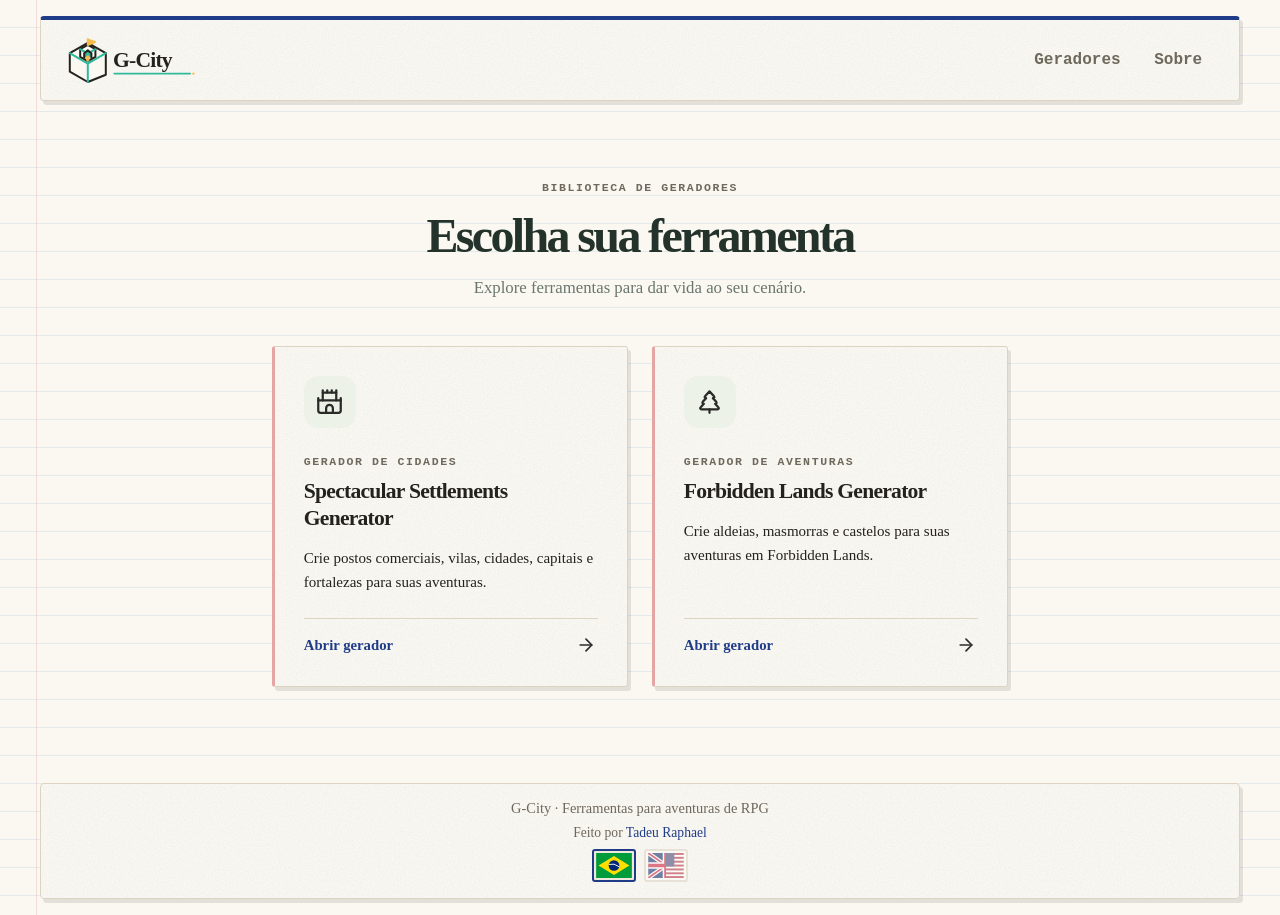
<file: index.html>
<!DOCTYPE html>
<html lang="pt-BR" data-paper="cream">
<head>
    <meta charset="UTF-8">
    <meta name="viewport" content="width=device-width, initial-scale=1.0">
    <meta name="theme-color" content="#fbf8f1">
    <meta
        name="description"
        content="G-City reúne ferramentas para criar mundos e assentamentos de RPG."
        data-i18n-content="metaDescription"
    >
    <title data-i18n="pageTitle">G-City — Ferramentas para RPG</title>
    <link rel="icon" type="image/svg+xml" href="assets/brand/g-city-mark.svg">
    <link rel="stylesheet" href="css/landing.css">
    <link rel="stylesheet" href="css/paper-ui.css">
</head>

<body>
    <div class="site-shell" id="top">
        <div id="site-header">
            <header class="site-header">
                <div class="header-inner">
                    <a class="site-brand" href="./" aria-label="G-City, início" data-i18n-aria-label="brandAria">
                        <img class="site-logo" src="assets/brand/g-city-logo.svg" alt="">
                    </a>
                    <nav class="site-navigation" aria-label="Navegação principal" data-i18n-aria-label="mainNavigation">
                        <a href="#geradores" data-i18n="generatorsNav">Geradores</a>
                        <a href="#sobre" data-i18n="aboutNav">Sobre</a>
                    </nav>
                </div>
            </header>
        </div>

        <main class="site-main">
            <section class="generator-section" id="geradores" aria-labelledby="generator-heading">
                <p class="eyebrow" data-i18n="library">BIBLIOTECA DE GERADORES</p>
                <h1 id="generator-heading" data-i18n="heroTitle">Escolha sua ferramenta</h1>
                <p class="section-description" data-i18n="heroDescription">Explore ferramentas para dar vida ao seu cenário.</p>

                <div class="generator-grid">
                    <a class="generator-card" href="generators/spectacular-settlements/index.html" data-generator-link>
                        <span class="card-icon" aria-hidden="true">🏰</span>
                        <span class="card-category" data-i18n="cityCategory">GERADOR DE CIDADES</span>
                        <h2 data-i18n="spectacularName">Spectacular Settlements Generator</h2>
                        <p data-i18n="spectacularDescription">Crie postos comerciais, vilas, cidades, capitais e fortalezas para suas aventuras.</p>
                        <span class="card-action"><span data-i18n="openGenerator">Abrir gerador</span><span aria-hidden="true">→</span></span>
                    </a>
                    <a class="generator-card" href="generators/forbidden-lands/index.html" data-generator-link>
                        <span class="card-icon" aria-hidden="true">🌲</span>
                        <span class="card-category" data-i18n="adventuresCategory">GERADOR DE AVENTURAS</span>
                        <h2 data-i18n="forbiddenName">Forbidden Lands Generator</h2>
                        <p data-i18n="forbiddenDescription">Crie aldeias, masmorras e castelos para suas aventuras em Forbidden Lands.</p>
                        <span class="card-action"><span data-i18n="openGenerator">Abrir gerador</span><span aria-hidden="true">→</span></span>
                    </a>
                </div>
            </section>
        </main>

        <div id="site-footer">
            <footer class="site-footer" id="sobre">
                <p class="footer-caption" data-i18n="footerCaption">G-City · Ferramentas para aventuras de RPG</p>
                <p class="footer-credit">
                    <span data-i18n="footerCredit">Feito por</span>
                    <a href="https://github.com/Tadeu-Raphael" target="_blank" rel="noopener noreferrer">Tadeu Raphael</a>
                </p>
                <div class="language-switch" role="group" aria-label="Idioma" data-i18n-aria-label="languageSelector">
                    <button
                        class="flag-button"
                        type="button"
                        data-lang-switch="pt"
                        aria-label="Mudar para português"
                        aria-pressed="true"
                        title="Mudar para português"
                        data-i18n-aria-label="switchToPortuguese"
                        data-i18n-title="switchToPortuguese"
                    >
                        <svg viewBox="0 0 60 42" width="36" height="25" role="img" aria-label="Brasil" data-i18n-aria-label="flagBrazil">
                            <rect width="60" height="42" fill="#009b3a"/>
                            <polygon points="30,5 56,21 30,37 4,21" fill="#fedf00"/>
                            <circle cx="30" cy="21" r="9" fill="#002776"/>
                            <path d="M21.5 19.2 Q30 16.5 38.5 23" stroke="#fff" stroke-width="1.6" fill="none"/>
                        </svg>
                    </button>
                    <button
                        class="flag-button"
                        type="button"
                        data-lang-switch="en"
                        aria-label="Mudar para inglês"
                        aria-pressed="false"
                        title="Mudar para inglês"
                        data-i18n-aria-label="switchToEnglish"
                        data-i18n-title="switchToEnglish"
                    >
                        <svg viewBox="0 0 60 42" width="36" height="25" role="img" aria-label="UK / USA" data-i18n-aria-label="flagEnglish">
                            <defs>
                                <clipPath id="flag-left"><rect width="30" height="42"/></clipPath>
                                <clipPath id="flag-right"><rect x="30" width="30" height="42"/></clipPath>
                            </defs>
                            <g clip-path="url(#flag-left)">
                                <rect width="60" height="42" fill="#012169"/>
                                <path d="M0 0L60 42M60 0L0 42" stroke="#fff" stroke-width="7"/>
                                <path d="M0 0L60 42M60 0L0 42" stroke="#c8102e" stroke-width="3"/>
                                <path d="M30 0V42M0 21H60" stroke="#fff" stroke-width="11"/>
                                <path d="M30 0V42M0 21H60" stroke="#c8102e" stroke-width="6"/>
                            </g>
                            <g clip-path="url(#flag-right)">
                                <rect x="30" width="30" height="42" fill="#fff"/>
                                <g fill="#b22234">
                                    <rect x="30" y="0" width="30" height="3.2"/><rect x="30" y="6.5" width="30" height="3.2"/>
                                    <rect x="30" y="13" width="30" height="3.2"/><rect x="30" y="19.5" width="30" height="3.2"/>
                                    <rect x="30" y="26" width="30" height="3.2"/><rect x="30" y="32.5" width="30" height="3.2"/>
                                    <rect x="30" y="38.8" width="30" height="3.2"/>
                                </g>
                                <rect x="30" y="0" width="14" height="22.5" fill="#3c3b6e"/>
                            </g>
                        </svg>
                    </button>
                </div>
            </footer>
        </div>
    </div>
    <script src="js/landing-language.js" defer></script>
    <script src="js/ui-icons.js" defer></script>
</body>
</html>
</file>
<file: css/landing.css>
:root {
    color-scheme: light;
    font-family: "Segoe UI", "Helvetica Neue", sans-serif;
    color: #23332c;
    background: #f3f1e9;
    font-synthesis: none;
    text-rendering: optimizeLegibility;
    -webkit-font-smoothing: antialiased;
    -moz-osx-font-smoothing: grayscale;
}

* {
    box-sizing: border-box;
}

body {
    min-width: 320px;
    min-height: 100vh;
    margin: 0;
    background:
        radial-gradient(ellipse at 50% 35%, rgba(255, 255, 255, 0.96), transparent 58%),
        #f3f1e9;
}

a {
    color: inherit;
}

.site-shell {
    display: flex;
    min-height: 100vh;
    flex-direction: column;
}

.site-header {
    width: min(100% - 2rem, 1200px);
    margin: 1rem auto 0;
    padding: 1rem 1.5rem;
    border-radius: 14px;
    background: rgba(255, 255, 255, 0.96);
    box-shadow: 0 6px 24px rgba(0, 0, 0, 0.12);
}

.header-inner {
    display: flex;
    width: 100%;
    align-items: center;
    justify-content: space-between;
}

.site-brand {
    display: inline-flex;
    align-items: center;
    flex: 0 0 auto;
    text-decoration: none;
}

.site-logo {
    display: block;
    width: 10.75rem;
    height: auto;
}

.site-brand:focus-visible {
    border-radius: 3px;
    outline: 2px solid #426d50;
    outline-offset: 4px;
}

.site-navigation {
    display: flex;
    justify-content: center;
    flex-wrap: wrap;
    gap: 0.5rem;
}

.site-navigation a {
    padding: 0.55rem 0.8rem;
    border-radius: 999px;
    color: #344054;
    font-weight: 600;
    text-decoration: none;
    transition: background-color 0.2s ease, color 0.2s ease;
}

.site-navigation a:hover,
.site-navigation a:focus-visible {
    background: #eef2ff;
    color: #1e3c72;
}

.site-navigation a:focus-visible {
    outline: 2px solid #1e3c72;
    outline-offset: 2px;
}

.site-main {
    display: flex;
    width: 100%;
    flex: 1;
    flex-direction: column;
    justify-content: center;
}

.generator-section {
    width: min(100% - 3rem, 1120px);
    margin: 0 auto;
    padding: 5rem 0;
    text-align: center;
}

.eyebrow,
.card-category {
    color: #77877e;
    font-size: 0.72rem;
    font-weight: 750;
    letter-spacing: 0.14em;
}

.eyebrow {
    margin: 0 0 0.9rem;
}

.generator-section h1 {
    margin: 0;
    color: #23332c;
    font-size: clamp(2rem, 4vw, 3rem);
    letter-spacing: -0.055em;
}

.section-description {
    margin: 0.9rem 0 3rem;
    color: #68766f;
    font-size: 1.05rem;
}

.generator-grid {
    display: grid;
    width: min(100%, 46rem);
    grid-template-columns: repeat(2, minmax(0, 1fr));
    align-items: stretch;
    margin: 0 auto;
    gap: 1.5rem;
}

.generator-card {
    display: flex;
    width: 100%;
    min-height: 21rem;
    flex-direction: column;
    align-items: flex-start;
    padding: 1.8rem;
    border: 1px solid rgba(35, 51, 44, 0.12);
    border-radius: 1rem;
    background: rgba(255, 255, 255, 0.86);
    box-shadow: 0 18px 50px rgba(35, 51, 44, 0.08);
    text-align: left;
    text-decoration: none;
    transition: transform 180ms ease, box-shadow 180ms ease, border-color 180ms ease;
}

.generator-card:hover,
.generator-card:focus-visible {
    transform: translateY(-4px);
    border-color: rgba(64, 105, 78, 0.4);
    box-shadow: 0 24px 56px rgba(35, 51, 44, 0.14);
}

.generator-card:focus-visible {
    outline: 3px solid #6c9878;
    outline-offset: 4px;
}

.card-icon {
    display: grid;
    width: 3.25rem;
    height: 3.25rem;
    margin-bottom: 1.7rem;
    place-items: center;
    border-radius: 0.9rem;
    background: #edf2e8;
    font-size: 1.6rem;
}

.card-category {
    margin-bottom: 0.65rem;
}

.generator-card h2 {
    margin: 0;
    color: #23332c;
    font-size: 1.35rem;
    letter-spacing: -0.035em;
    line-height: 1.25;
}

.generator-card p {
    margin: 0.85rem 0 1.5rem;
    color: #68766f;
    font-size: 0.94rem;
    line-height: 1.6;
}

.card-action {
    display: flex;
    width: 100%;
    align-items: center;
    justify-content: space-between;
    margin-top: auto;
    padding-top: 1rem;
    border-top: 1px solid rgba(35, 51, 44, 0.1);
    color: #426d50;
    font-size: 0.92rem;
    font-weight: 700;
}

.card-action > span[aria-hidden="true"] {
    font-size: 1.2rem;
    transition: transform 180ms ease;
}

.generator-card:hover .card-action > span[aria-hidden="true"] {
    transform: translateX(4px);
}

.site-footer {
    width: min(100% - 2rem, 1200px);
    margin: 1rem auto;
    padding: 1rem 1.5rem;
    border-radius: 14px;
    background: rgba(255, 255, 255, 0.96);
    box-shadow: 0 6px 24px rgba(0, 0, 0, 0.12);
    color: #667085;
    font-size: 0.9rem;
    text-align: center;
}

.site-footer p {
    margin: 0;
}

.footer-caption {
    margin-bottom: 0.5rem !important;
}

.language-switch {
    display: flex;
    justify-content: center;
    margin-top: 0.5rem;
    gap: 0.5rem;
}

.flag-button {
    padding: 2px;
    border: 2px solid transparent;
    border-radius: 6px;
    background: none;
    line-height: 0;
    opacity: 0.55;
    cursor: pointer;
    transition: opacity 0.15s, border-color 0.15s;
}

.flag-button:hover,
.flag-button[aria-pressed="true"] {
    opacity: 1;
}

.flag-button[aria-pressed="true"] {
    border-color: #6f42c1;
}

.flag-button svg {
    display: block;
}

.footer-credit {
    font-size: 0.85rem;
}

.footer-credit a {
    color: #1e3c72;
    text-decoration: none;
}

.footer-credit a:hover,
.footer-credit a:focus-visible {
    text-decoration: underline;
}

@media (max-width: 700px) {
    .site-header {
        flex-direction: column;
        padding: 1rem;
    }

    .header-inner {
        flex-direction: column;
        gap: 0.75rem;
    }

    .site-logo {
        width: 9.5rem;
    }

    .site-navigation {
        gap: 0.25rem;
    }

    .site-navigation a {
        padding: 0.45rem 0.6rem;
        font-size: 0.9rem;
    }

    .generator-section {
        width: min(100% - 2rem, 1120px);
        padding: 3.5rem 0;
    }

    .generator-grid {
        width: min(100%, 22rem);
        grid-template-columns: minmax(0, 1fr);
    }

    .site-footer {
        padding: 0.85rem 1rem;
    }
}

@media (prefers-reduced-motion: reduce) {
    *,
    *::before,
    *::after {
        scroll-behavior: auto !important;
        transition-duration: 0.01ms !important;
    }
}
</file>
<file: css/paper-ui.css>
:root,
[data-paper="cream"] {
    color-scheme: light;
    --paper: #fbf8f1;
    --paper-raised: #fffdf8;
    --paper-sunk: #efe9dc;
    --ink: #24221d;
    --ink-muted: #6f685c;
    --ink-faint: #a8a091;
    --edge: #ddd3c1;
    --rule: #c3d4e8;
    --margin: #e6a5a5;
    --pen: #1f3c88;
    --pen-ink: #fbf8f1;
    --danger: #b3261e;
    --success: #365b46;
    --grain-alpha: 0.06;
    --grain: url("data:image/svg+xml;utf8,<svg xmlns='http://www.w3.org/2000/svg' width='180' height='180'><filter id='n'><feTurbulence type='fractalNoise' baseFrequency='.8' numOctaves='3' stitchTiles='stitch'/><feColorMatrix values='0 0 0 0 0 0 0 0 0 0 0 0 0 0 0 0 0 0 1 0'/></filter><rect width='100%' height='100%' filter='url(%23n)'/></svg>");
}

[data-paper="cream"] body {
    min-height: 100vh;
    color: var(--ink);
    background:
        linear-gradient(90deg, transparent 2.25rem, rgb(230 165 165 / 0.32) 2.25rem, rgb(230 165 165 / 0.32) calc(2.25rem + 1px), transparent calc(2.25rem + 1px)),
        repeating-linear-gradient(transparent 0 calc(28px - 1px), rgb(195 212 232 / 0.42) calc(28px - 1px) 28px),
        var(--paper);
    font-family: Georgia, "Times New Roman", serif;
}

[data-paper="cream"] .ui-icon {
    display: inline-block;
    width: 1.05em;
    height: 1.05em;
    margin-inline: 0.12em;
    object-fit: contain;
    opacity: 0.82;
    vertical-align: -0.16em;
}

[data-paper="cream"] .field-reroll .ui-icon {
    width: 1.1em;
    height: 1.1em;
    margin: 0;
}

[data-paper="cream"] .gcity-home-button .ui-icon,
[data-paper="cream"] .generation-button--primary .ui-icon {
    filter: brightness(0) invert(1);
    opacity: 1;
}

[data-paper="cream"] button,
[data-paper="cream"] input,
[data-paper="cream"] select,
[data-paper="cream"] textarea {
    font: inherit;
}

[data-paper="cream"] a {
    color: var(--pen);
}

[data-paper="cream"] :focus-visible {
    outline: 2px solid var(--pen);
    outline-offset: 3px;
}

[data-paper="cream"] .site-header,
[data-paper="cream"] .site-footer,
[data-paper="cream"] .main-menu,
[data-paper="cream"] .generator-card,
[data-paper="cream"] .generation-panel,
[data-paper="cream"] .generation-content.container,
[data-paper="cream"] .generation-info,
[data-paper="cream"] .content-container {
    position: relative;
    isolation: isolate;
    border: 1px solid var(--edge) !important;
    border-radius: 4px !important;
    background-color: var(--paper-raised) !important;
    box-shadow: 3px 4px 0 rgb(36 34 29 / 0.11) !important;
}

[data-paper="cream"] .site-header::before,
[data-paper="cream"] .site-footer::before,
[data-paper="cream"] .main-menu::before,
[data-paper="cream"] .generator-card::before,
[data-paper="cream"] .generation-panel::before,
[data-paper="cream"] .generation-content.container::before,
[data-paper="cream"] .generation-info::before,
[data-paper="cream"] .content-container::before {
    position: absolute;
    z-index: -1;
    inset: 0;
    border-radius: inherit;
    background-image: var(--grain);
    opacity: var(--grain-alpha);
    mix-blend-mode: multiply;
    content: "";
    pointer-events: none;
}

[data-paper="cream"] .site-header {
    width: min(100% - 2rem, 1200px);
    margin: 1rem auto 0;
    padding: 1rem 1.5rem;
    border-top: 4px solid var(--pen) !important;
}

[data-paper="cream"] .site-brand,
[data-paper="cream"] .menu-title,
[data-paper="cream"] .generation-heading h1,
[data-paper="cream"] .generation-content h2,
[data-paper="cream"] .generation-info h2 {
    color: var(--ink);
}

[data-paper="cream"] .index-page {
    grid-template-columns: minmax(0, 1fr);
}

[data-paper="cream"] .index-page > *,
[data-paper="cream"] .index-main,
[data-paper="cream"] .main-menu,
[data-paper="cream"] .site-navigation {
    min-width: 0;
}

[data-paper="cream"] .site-brand,
[data-paper="cream"] .site-navigation,
[data-paper="cream"] .card-category,
[data-paper="cream"] .eyebrow,
[data-paper="cream"] .generation-button,
[data-paper="cream"] .generation-info table {
    font-family: "Courier New", monospace;
}

[data-paper="cream"] .site-navigation a {
    border-radius: 2px;
    color: var(--ink-muted);
    text-decoration: none;
}

[data-paper="cream"] .site-navigation a:hover,
[data-paper="cream"] .site-navigation a:focus-visible,
[data-paper="cream"] .site-navigation a[aria-current="page"] {
    background: var(--paper-sunk);
    color: var(--ink);
}

[data-paper="cream"] .site-navigation a.gcity-home-button,
[data-paper="cream"] .gcity-home-button {
    border: 1px solid var(--pen);
    border-radius: 2px;
    background: var(--pen);
    color: var(--pen-ink);
}

[data-paper="cream"] .site-navigation a.gcity-home-button:hover,
[data-paper="cream"] .gcity-home-button:hover {
    background: #172f69;
    color: var(--pen-ink);
}

[data-paper="cream"] .site-footer {
    width: min(100% - 2rem, 1200px);
    margin: 1rem auto;
    color: var(--ink-muted);
}

[data-paper="cream"] .site-footer a {
    color: var(--pen);
}

[data-paper="cream"] .generator-card,
[data-paper="cream"] .main-menu .city-card,
[data-paper="cream"] .generation-content p,
[data-paper="cream"] .extra-result {
    border: 1px solid var(--edge) !important;
    border-left: 3px solid var(--margin) !important;
    border-radius: 3px !important;
    background-color: var(--paper-raised) !important;
    color: var(--ink);
    box-shadow: 1px 2px 0 rgb(36 34 29 / 0.08);
}

[data-paper="cream"] .generator-card:hover,
[data-paper="cream"] .generator-card:focus-visible,
[data-paper="cream"] .main-menu .city-card:hover,
[data-paper="cream"] .main-menu .city-card:focus-visible {
    border-color: var(--pen) !important;
    box-shadow: 2px 4px 0 rgb(31 60 136 / 0.16);
}

[data-paper="cream"] .generator-card h2,
[data-paper="cream"] .generator-card p,
[data-paper="cream"] .city-title,
[data-paper="cream"] .city-description,
[data-paper="cream"] .menu-description,
[data-paper="cream"] .generation-content h3,
[data-paper="cream"] .generation-info h3,
[data-paper="cream"] .generation-content p,
[data-paper="cream"] .field-result {
    color: var(--ink);
}

[data-paper="cream"] .card-category,
[data-paper="cream"] .eyebrow {
    color: var(--ink-muted);
}

[data-paper="cream"] .card-action {
    border-color: var(--edge);
    color: var(--pen);
}

[data-paper="cream"] .generation-page,
[data-paper="cream"] .index-page,
[data-paper="cream"] .towns-page,
[data-paper="cream"] .trading-page,
[data-paper="cream"] .villages-page,
[data-paper="cream"] .generic-page {
    min-height: 100vh;
    color: var(--ink);
    font-family: Georgia, "Times New Roman", serif;
}

[data-paper="cream"] .generation-content.container,
[data-paper="cream"] .generation-info,
[data-paper="cream"] .generation-panel {
    padding: clamp(1.25rem, 4vw, 2.5rem);
}

[data-paper="cream"] .generation-content h2,
[data-paper="cream"] .generation-info h2,
[data-paper="cream"] .generation-content .h4 {
    border-color: var(--edge) !important;
    color: var(--ink) !important;
    font-family: Georgia, "Times New Roman", serif;
}

[data-paper="cream"] .generation-content h3,
[data-paper="cream"] .generation-info h3 {
    color: var(--ink-muted);
}

[data-paper="cream"] .generation-content p {
    background-image: repeating-linear-gradient(transparent 0 27px, rgb(195 212 232 / 0.3) 27px 28px);
    line-height: 1.7;
}

[data-paper="cream"] .generation-panel .generation-content {
    grid-template-columns: repeat(2, minmax(0, 1fr));
    gap: 1rem;
}

[data-paper="cream"] .generation-content .generation-fields {
    display: grid;
    width: 100%;
    max-width: 900px;
    flex: 0 0 100%;
    grid-template-columns: minmax(0, 1fr);
    margin: 0 auto;
    gap: 1rem;
}

[data-paper="cream"] .generation-panel .generation-content > h2 {
    margin: 1.5rem 0 0.25rem;
    padding: 0.7rem 0.9rem;
    border: 0 !important;
    border-left: 3px solid var(--pen) !important;
    background: var(--paper-sunk);
    font-size: 1.05rem;
    text-align: left;
}

[data-paper="cream"] .generation-fields > h2 {
    grid-column: 1 / -1;
    margin: 1.5rem 0 0.25rem;
    padding: 0.7rem 0.9rem;
    border: 0 !important;
    border-left: 3px solid var(--pen) !important;
    background: var(--paper-sunk);
    font-size: 1.05rem;
    text-align: left;
}

[data-paper="cream"] .generation-panel .generated-field,
[data-paper="cream"] .generation-fields .generated-field {
    display: flex;
    width: 100%;
    min-height: 100%;
    flex-direction: column;
    padding: 1.1rem 1.2rem;
    border: 1px solid var(--edge);
    border-top: 3px solid var(--rule);
    border-radius: 4px;
    background: var(--paper-raised);
    box-shadow: 1px 2px 0 rgb(36 34 29 / 0.08);
    text-align: left;
    transition: border-color 160ms ease, box-shadow 160ms ease, transform 160ms ease;
}

[data-paper="cream"] .generation-panel .generated-field:hover,
[data-paper="cream"] .generation-fields .generated-field:hover {
    transform: translateY(-2px);
    border-color: var(--pen);
    box-shadow: 2px 4px 0 rgb(31 60 136 / 0.12);
}

[data-paper="cream"] .generation-panel .generated-field h3,
[data-paper="cream"] .generation-fields .generated-field h3 {
    justify-content: space-between;
    margin-bottom: 0.75rem;
    color: var(--ink-muted);
    font-family: "Courier New", monospace;
    font-size: 0.8rem;
    font-weight: 700;
    letter-spacing: 0.04em;
    line-height: 1.4;
    text-align: left;
    text-transform: uppercase;
}

[data-paper="cream"] .generation-panel .generated-field .field-result,
[data-paper="cream"] .generation-fields .generated-field p {
    margin: 0;
    padding: 0;
    border: 0 !important;
    border-radius: 0 !important;
    background: transparent !important;
    color: var(--ink);
    font-size: 1rem;
    line-height: 1.65;
    text-align: left;
    box-shadow: none !important;
}

[data-paper="cream"] .generation-panel .generated-field .field-reroll,
[data-paper="cream"] .generation-fields .generated-field .field-reroll {
    width: 1.8rem;
    height: 1.8rem;
    flex: 0 0 auto;
    padding: 0;
    border: 1px solid var(--edge);
    border-radius: 50%;
    background: var(--paper-sunk);
    color: var(--pen);
    font-size: 0.85rem;
    letter-spacing: 0;
}

[data-paper="cream"] .generation-content > .generated-field .field-reroll {
    width: 2rem;
    height: 2rem;
}

[data-paper="cream"] .generation-content > .generated-field .field-reroll .ui-icon {
    width: 1.2em;
    height: 1.2em;
}

[data-paper="cream"] .generation-panel .generated-field .field-reroll:hover,
[data-paper="cream"] .generation-panel .generated-field .field-reroll:focus-visible,
[data-paper="cream"] .generation-fields .generated-field .field-reroll:hover,
[data-paper="cream"] .generation-fields .generated-field .field-reroll:focus-visible {
    border-color: var(--pen);
    background: var(--pen);
    color: var(--pen-ink);
}

[data-paper="cream"] .generation-info {
    border-top-color: var(--edge);
    color: var(--ink);
}

[data-paper="cream"] .generation-info table {
    color: var(--ink);
    --bs-table-color: var(--ink);
    --bs-table-bg: transparent;
    --bs-table-border-color: var(--edge);
}

[data-paper="cream"] .generation-info th {
    background: var(--paper-sunk);
}

[data-paper="cream"] .generation-button,
[data-paper="cream"] .btn,
[data-paper="cream"] .dialog-confirm {
    min-height: 2.5rem;
    border: 1px solid var(--edge);
    border-radius: 3px;
    background: var(--paper-raised);
    color: var(--ink);
    box-shadow: 1px 2px 0 rgb(36 34 29 / 0.12);
    cursor: pointer;
    text-decoration: none;
    transition: transform 160ms ease, box-shadow 160ms ease, background-color 160ms ease;
}

[data-paper="cream"] .generation-button:hover,
[data-paper="cream"] .btn:hover,
[data-paper="cream"] .dialog-confirm:hover {
    transform: translateY(-1px);
    box-shadow: 2px 3px 0 rgb(36 34 29 / 0.16);
}

[data-paper="cream"] .generation-button--primary,
[data-paper="cream"] .btn-primary,
[data-paper="cream"] .dialog-confirm {
    border-color: var(--pen);
    background: var(--pen);
    color: var(--pen-ink);
}

[data-paper="cream"] .generation-button--success,
[data-paper="cream"] .btn-success {
    border-color: var(--success);
    background: var(--success);
    color: #fffdf8;
}

[data-paper="cream"] .generation-button--back,
[data-paper="cream"] .btn-outline-secondary {
    border-color: var(--edge);
    background: var(--paper-sunk);
    color: var(--ink);
}

[data-paper="cream"] .field-reroll,
[data-paper="cream"] .flag-button {
    border-color: var(--edge);
    border-radius: 3px;
    background: var(--paper-raised);
    color: var(--pen);
}

[data-paper="cream"] .field-reroll:hover,
[data-paper="cream"] .flag-button:hover,
[data-paper="cream"] .flag-button[aria-pressed="true"] {
    border-color: var(--pen);
    background: var(--paper-sunk);
}

[data-paper="cream"] .roll-help {
    border: 1px solid var(--edge);
    border-radius: 4px;
    background: var(--paper-raised);
    color: var(--ink);
}

[data-paper="cream"] .roll-help::backdrop {
    background: rgb(36 34 29 / 0.5);
}

[data-paper="cream"] .roll-help h2,
[data-paper="cream"] .roll-help p,
[data-paper="cream"] .dialog-close {
    color: var(--ink);
}

[data-paper="cream"] .extra-badge,
[data-paper="cream"] .extra-chip {
    border-color: var(--pen);
    background: var(--pen);
    color: var(--pen-ink);
}

[data-paper="cream"] .extra-button,
[data-paper="cream"] .extra-result {
    border-color: var(--pen);
    color: var(--pen);
}

[data-paper="cream"] .extra-button:hover {
    background: var(--pen);
    color: var(--pen-ink);
}

[data-paper="cream"] .extra-term {
    border-color: var(--pen);
    color: var(--pen);
}

[data-paper="cream"] .dropdown-menu,
[data-paper="cream"] .modal-content {
    border: 1px solid var(--edge);
    border-radius: 3px;
    background-color: var(--paper-raised);
    color: var(--ink);
}

[data-paper="cream"] input:not([type="checkbox"]):not([type="radio"]),
[data-paper="cream"] select,
[data-paper="cream"] textarea {
    border: 1px solid var(--edge);
    border-radius: 2px;
    background-color: var(--paper-raised);
    color: var(--ink);
}

@media (max-width: 700px) {
    [data-paper="cream"] .site-header {
        padding: 1rem;
    }

    [data-paper="cream"] .site-header .container-fluid,
    [data-paper="cream"] .site-navigation {
        width: 100%;
        max-width: 100%;
    }

    [data-paper="cream"] .site-header .container-fluid {
        align-items: center;
    }

    [data-paper="cream"] .site-brand {
        max-width: 100%;
        flex-wrap: wrap;
        justify-content: center;
        font-size: 1.15rem;
        text-align: center;
        white-space: normal;
    }

    [data-paper="cream"] .site-navigation {
        justify-content: center;
        gap: 0.2rem;
    }

    [data-paper="cream"] .site-navigation > * {
        min-width: 0;
    }

    [data-paper="cream"] .site-navigation a {
        padding: 0.4rem 0.5rem;
        font-size: 0.85rem;
        text-align: center;
        white-space: normal;
    }

    [data-paper="cream"] .generation-content.container,
    [data-paper="cream"] .generation-info,
    [data-paper="cream"] .generation-panel {
        padding: 1.25rem 1rem;
    }

    [data-paper="cream"] .generation-panel .generation-content {
        grid-template-columns: minmax(0, 1fr);
    }

    [data-paper="cream"] .generation-content .generation-fields {
        grid-template-columns: minmax(0, 1fr);
    }

    [data-paper="cream"] .generation-panel .generated-field {
        min-height: 0;
        padding: 1rem;
    }

    [data-paper="cream"] .generation-fields .generated-field {
        min-height: 0;
        padding: 1rem;
    }
}

@media (prefers-reduced-motion: reduce) {
    [data-paper="cream"] *,
    [data-paper="cream"] *::before,
    [data-paper="cream"] *::after {
        scroll-behavior: auto !important;
        transition-duration: 0.01ms !important;
    }
}
</file>
